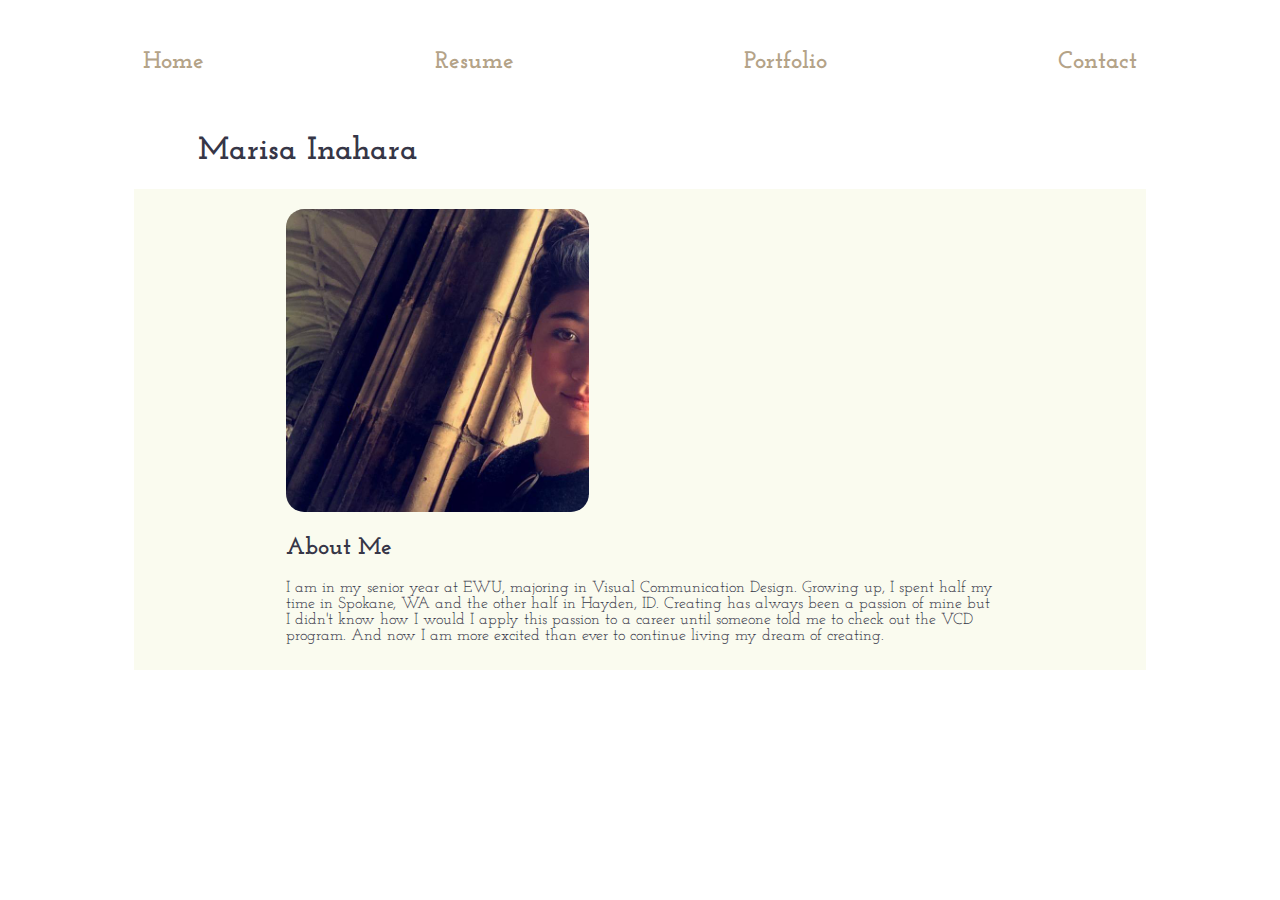
<file: index.html>
<!DOCTYPE html>
<html>
    
    <head>
        <meta charset="utf-8">
        <title>Marisa Inahara</title>
        <link rel="stylesheet" href="https://necolas.github.io/normalize.css/5.0.0/normalize.css">
        <link rel="stylesheet" href="main.css">
    
<style>
@import url('https://fonts.googleapis.com/css?family=Josefin+Slab:400,600,700');
</style>
  </head>
    <body>
        
        <nav class="row">
            <a class="col navlink" href="index.html">Home</a>
            <a class="col navlink" href="resume.html">Resume</a> 
            <a class="col navlink" href="portfolio.html">Portfolio</a>  
            <a class="col navlink" href="contact.html">Contact</a>
             
        </nav>
       
        <h1>Marisa Inahara</h1>
        <main>
        <img class="profile" src="image/minahara.jpg" alt="Marisa Inahara">
        <h2>About Me</h2>
        
        
        <p>
            I am in my senior year at EWU, majoring in Visual Communication Design. Growing up, I spent half my time in Spokane, WA and the other half in Hayden, ID. Creating has always been a passion of mine but I didn't know how I would I apply this passion to a career until someone told me to check out the VCD program. And now I am more excited than ever to continue living my dream of creating.
        </p>
        </main>

        
    </body>
</html>
</file>
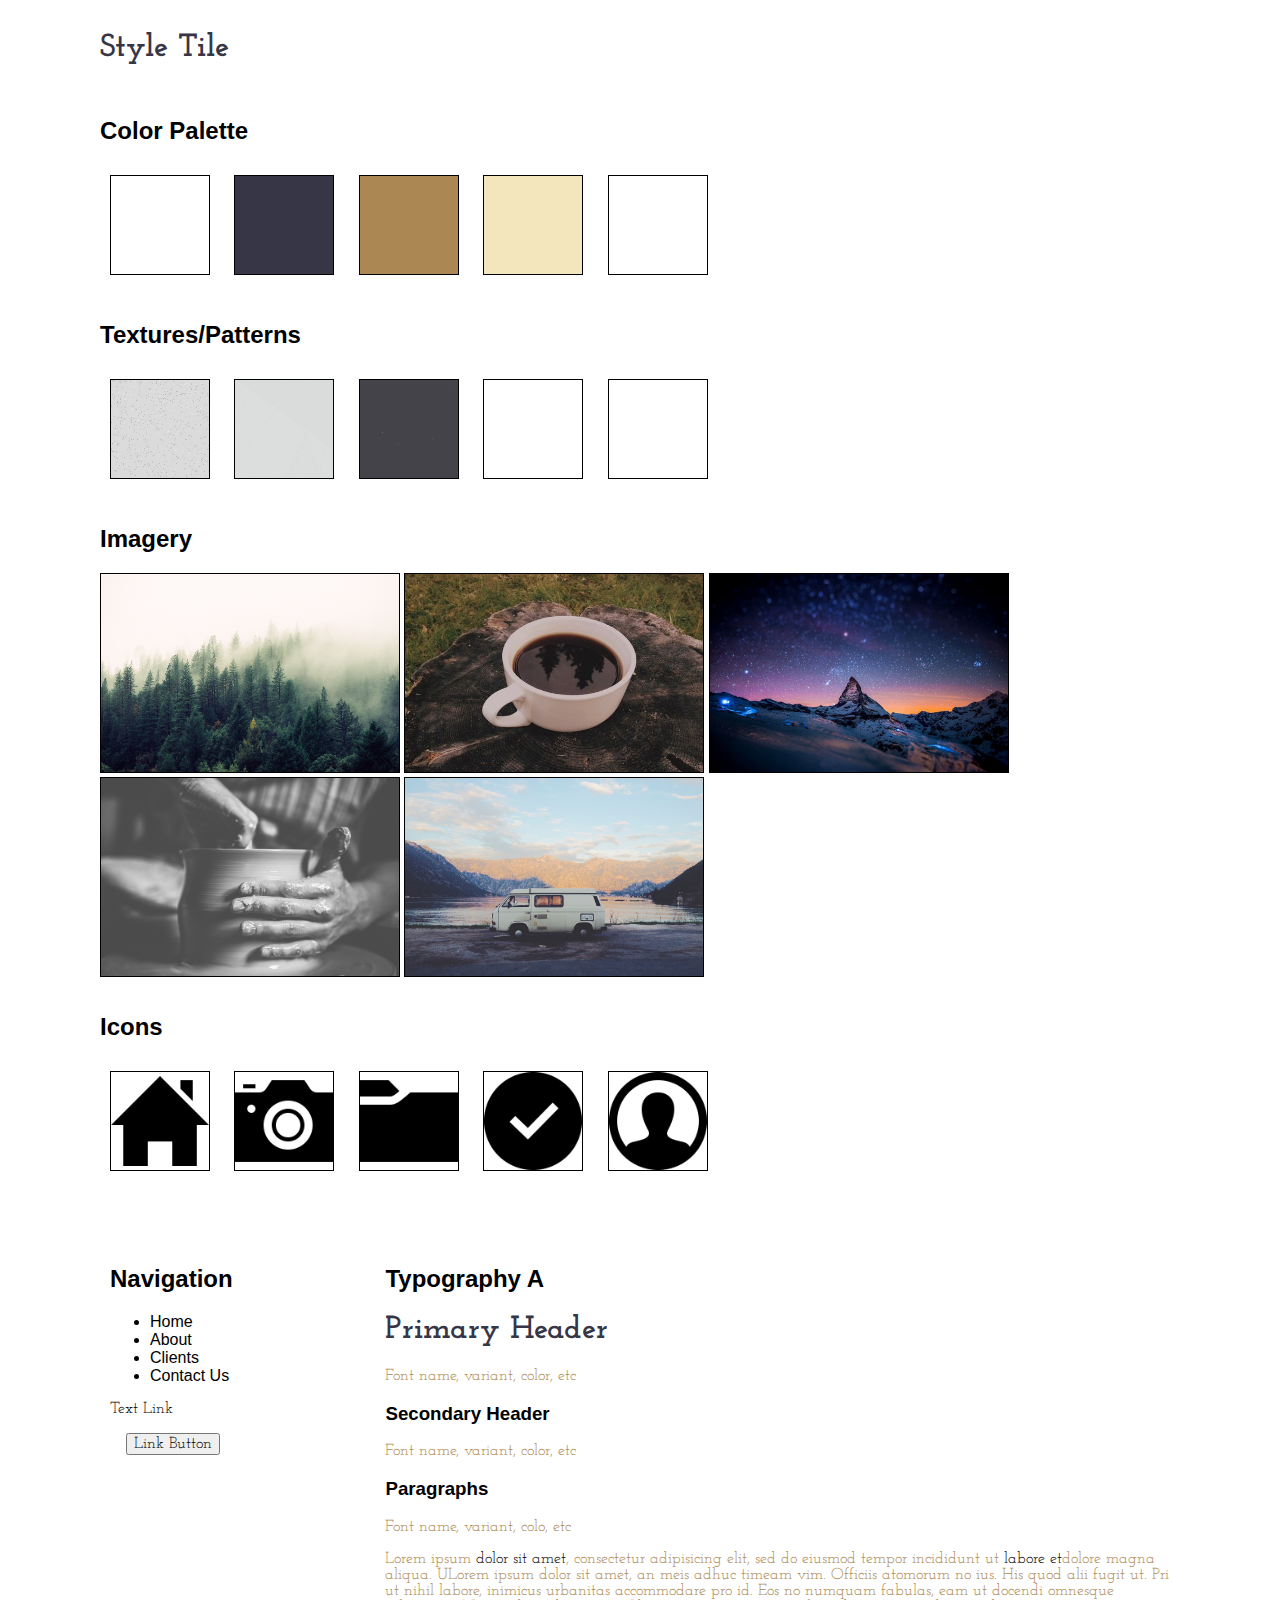
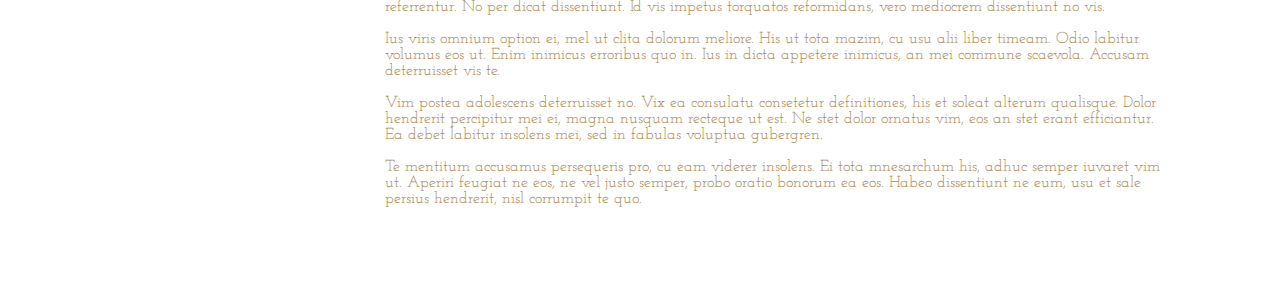
<file: styletile/index.html>
<!doctype html>
<html lang="en">
<head>
  <meta charset="UTF-8" />
  <title>Style Tile</title>

 <link href='https://fonts.googleapis.com/css?family=Henny+Penny' rel='stylesheet' type='text/css'>    	
			
  <link rel="stylesheet" href="css/normalize.css">
  <link rel="stylesheet" href="css/grid.css">	
  <link rel="stylesheet" href="css/tile-template.css"> 	
  		
  <link rel="stylesheet" href="css/styles.css">	
	

	
</head>
<body>
	

<!-- Project Info -->
	<section class="grid-container">
		<h1>Style Tile</h1>
	</section>

<!-- 
	Color Palette 
	* Add more colors to palette using: 
-->
	<section class="grid-container">
		<h2>Color Palette</h2>
		<div class="color-1"></div>
		<div class="color-2"></div>
		<div class="color-3"></div>
		<div class="color-4"></div>
		<div class="color-5"></div>		
	</section>

<!-- 
	Textues & Patterns 
	* Add more textures or patterns
-->
	<section class="grid-container">
		<h2>Textures/Patterns</h2>
		<div class="pattern-1"></div>
		<div class="pattern-2"></div>
		<div class="pattern-3"></div>
		<div class="pattern-4"></div>
		<div class="pattern-5"></div>
	</section>

<!-- 
	Imagery
-->
	<section class="grid-container">
		<h2>Imagery</h2>
		<div class="imagery-1">
			<img src="img/nature-forest-trees-fog.jpeg" alt="">
		</div>
		<div class="imagery-2">
			<img src="img/ede8a6414b2e5fbce4c433aeae128921.jpg" alt="">
		</div>
		<div class="imagery-3">
			<img src="img/night-sky-photography-coolbiere__880.jpg" alt="">
		</div>
		<div class="imagery-4">
			<img src="img/PIECE_OF_MIND_POTTERY_MAKERS_PORTFOLIO_JASMINE_TARA_PHOTOGRAPHY_-7.jpg" alt="">
		</div>
		<div class="imagery-5">
		    <img src="img/tumblr_ndtbb3CvuO1r6qr6eo1_1280.jpg" alt="">
		</div>
	</section>

<!-- 
	Icons
-->
	<section class="grid-container">
		<h2>Icons</h2>
		<div class="icon-1">
			<img src="img/iconmonstr-home-6-240.png" alt="">
		</div>
		<div class="icon-2">
			<img src="img/iconmonstr-photo-camera-6-240.png" alt="">
		</div>
		<div class="icon-3">
			<img src="img/iconmonstr-folder-9-240.png" alt="">
		</div>
		<div class="icon-4">
			<img src="img/iconmonstr-check-mark-7-240.png" alt="">
		</div>
		<div class="icon-5">
			<img src="img/iconmonstr-user-20-240.png" alt="">
		</div>
	</section>	

<!-- Navigation -->
<section class="grid-container">
	
<!-- Primary Navigation -->	
	<section class="grid-3">
		<h2>Navigation</h2>
		<nav role='navigation'>
		  <ul>
		    <li><a href="#">Home</a></li>
		    <li><a href="#">About</a></li>
		    <li><a href="#">Clients</a></li>
		    <li><a href="#">Contact Us</a></li>
		  </ul>
		</nav>
		
		<p><a href="#">Text Link</a></p>
		<p><button>Link Button</button></p>

	</section>
		
	<!--  Typography Option 1 -->
	<section class="grid-9">				

		<h2>Typography A</h2>

		<h1>Primary Header</h1>
		<p>Font name, variant, color, etc</p>
		
		<h3>Secondary Header</h3>
		<p>Font name, variant, color, etc</p>
		
		<h3>Paragraphs</h3>
		<p>Font name, variant, colo, etc</p>
			
		<p>Lorem ipsum <a href="#">dolor sit amet</a>, consectetur adipisicing elit, sed do eiusmod
		tempor incididunt ut <a href="#">labore et</a>dolore magna aliqua. ULorem ipsum dolor sit amet, an meis adhuc timeam vim. Officiis atomorum no ius. His quod alii fugit ut. Pri ut nihil labore, inimicus urbanitas accommodare pro id. Eos no numquam fabulas, eam ut docendi omnesque referrentur. No per dicat dissentiunt. Id vis impetus torquatos reformidans, vero mediocrem dissentiunt no vis.
			
		<p>Ius viris omnium option ei, mel ut clita dolorum meliore. His ut tota mazim, cu usu alii liber timeam. Odio labitur volumus eos ut. Enim inimicus erroribus quo in. Ius in dicta appetere inimicus, an mei commune scaevola. Accusam deterruisset vis te.</p>

		<p>Vim postea adolescens deterruisset no. Vix ea consulatu consetetur definitiones, his et soleat alterum qualisque. Dolor hendrerit percipitur mei ei, magna nusquam recteque ut est. Ne stet dolor ornatus vim, eos an stet erant efficiantur. Ea debet labitur insolens mei, sed in fabulas voluptua gubergren.</p>

		<p>Te mentitum accusamus persequeris pro, cu eam viderer insolens. Ei tota mnesarchum his, adhuc semper iuvaret vim ut. Aperiri feugiat ne eos, ne vel justo semper, probo oratio bonorum ea eos. Habeo dissentiunt ne eum, usu et sale persius hendrerit, nisl corrumpit te quo.
		</p>
	</section>



</section>

	
  
</body>
</html>
</file>
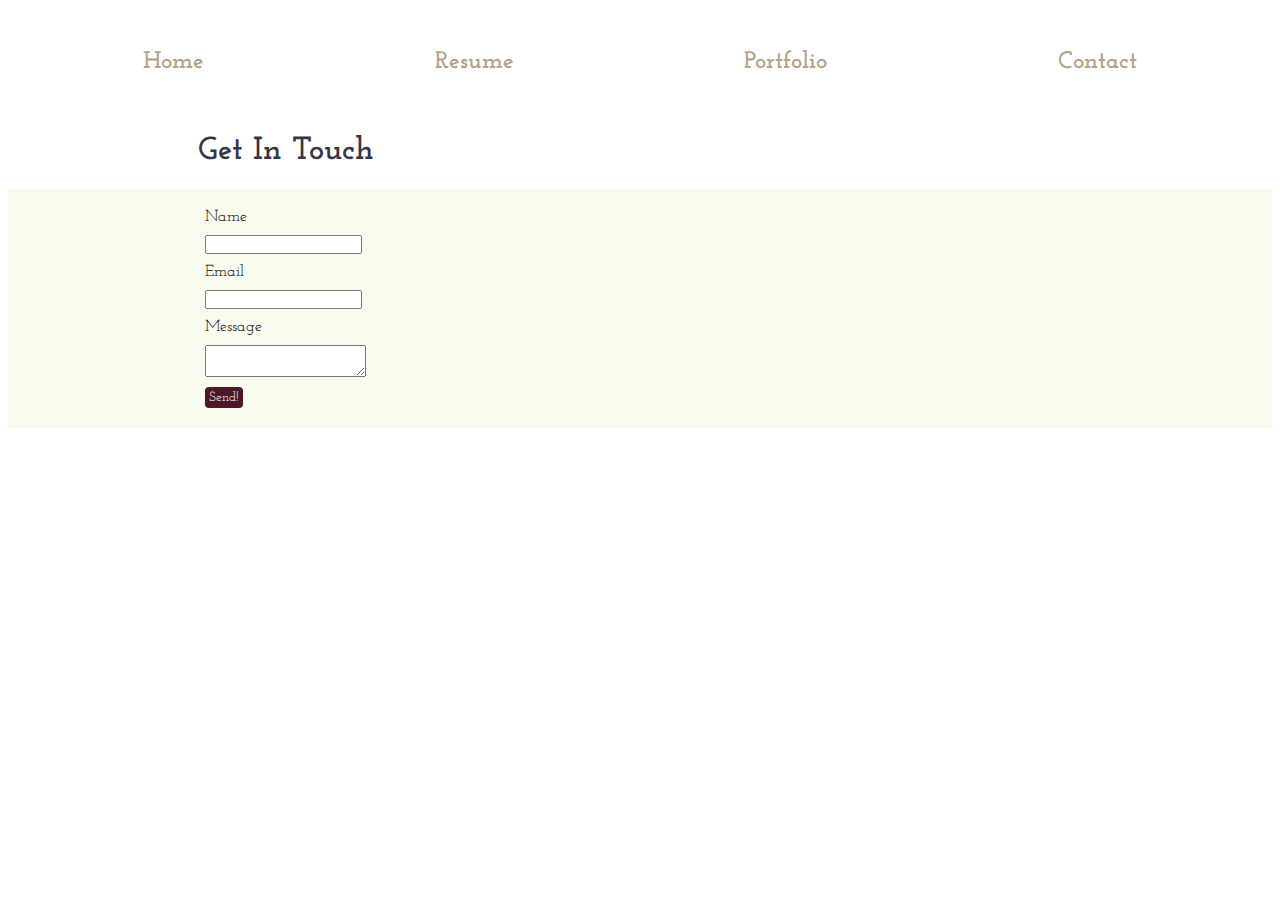
<file: contact.html>
<!DOCTYPE html>
<html>
    
    <head>
        <meta charset="utf-8">
        <title>Contact</title>
        <link rel="stylesheet" href="https://necolas.github.io/normalize.css/5.0.0/normalize.css">
        <link rel="stylesheet" href="main.css">
        
<style>
@import url('https://fonts.googleapis.com/css?family=Josefin+Slab:400,600,700');
</style>
    </head>
    <body>
        
        <nav class="row">
            <a class="col navlink" href="index.html">Home</a>
            <a class="col navlink" href="resume.html">Resume</a> 
            <a class="col navlink" href="portfolio.html">Portfolio</a>  
            <a class="col navlink" href="contact.html">Contact</a>
             
        </nav>
        
    <h1>Get In Touch</h1>
    
    
    <form method="POST" action="http://formspree.io/marisainahara@yahoo.com">
  <label for="name">Name</label>
  <input type="input" name="name" />

  <label for="email">Email</label>
  <input type="input" name="email" />
  
  <label for="message">Message</label>
  <textarea name="message" ></textarea>
  
  <input type="submit" value="Send!" />
  
</form>


<!--
<form method="POST" action="http://formspree.io/marisainahara@yahoo.com">
  <label for="name">Name</label>
  <input type="input" name="name" />

  <label for="email">Email</label>
  <input type="input" name="email" />
  
  <label for="message">Message</label>
  <textarea name="message" ></textarea>
  
  <input type="submit" value="Send" />
  
</form>
-->
        
    </body>
</html>
</file>
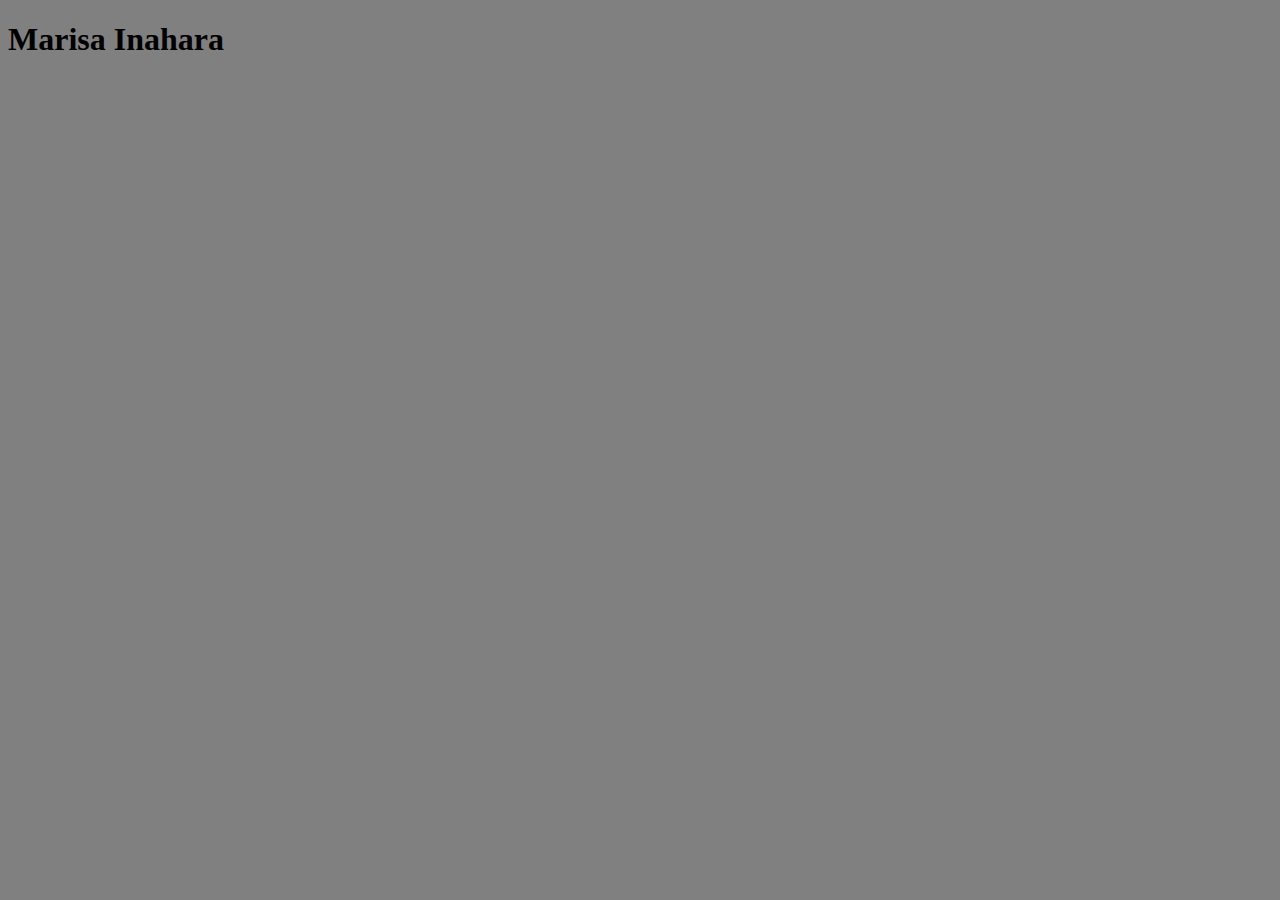
<file: intex.html>
<!DOCTYPE html>
<html lang="en">
<head>
    <meta charset="UTF-8">
    <title>Marisa Inahara</title>

<style>
    
    body{background: grey;}
    
    </style>

</head>
<body>
   
   <h1>Marisa Inahara</h1>
    
</body>
</html>
</file>
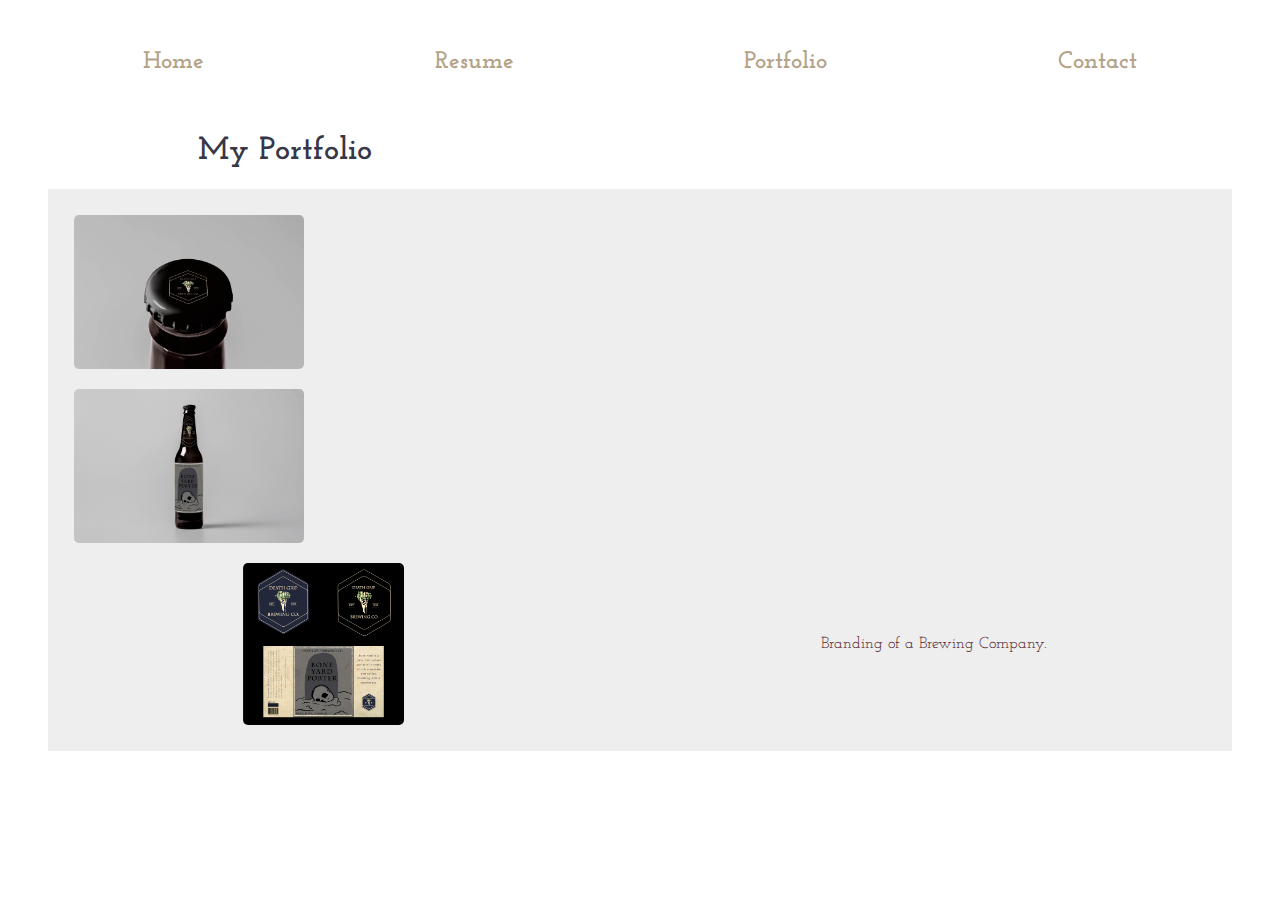
<file: portfolio.html>
<!DOCTYPE html>
<html>
    
    <head>
        <meta charset="utf-8">
        <title>Marisa Inahara</title>
        <link rel="stylesheet" href="https://necolas.github.io/normalize.css/5.0.0/normalize.css">
        <link rel="stylesheet" href="main.css">
        
        
<style>
@import url('https://fonts.googleapis.com/css?family=Josefin+Slab:400,600,700');
</style>
    </head>
    <body>
        
        <nav class="row">
            <a class="col navlink" href="index.html">Home</a>
            <a class="col navlink" href="resume.html">Resume</a>
            <a class="col navlink" href="portfolio.html">Portfolio</a>   
            <a class="col navlink" href="contact.html">Contact</a>
             
        </nav>
        
        <h1>My Portfolio</h1>
        
        <figure>
        <a href="#item-1">
      <img class="pic1" src="image/cap_closeup.jpg" alt="">
    </a>
    
    <!-- Thumbnail 2 -->
    <a href="#item-2">
      <img class="pic2" src="image/bottle_mockup.jpg" alt="">
    </a>
    
    <!-- Thumbnail 3 -->
    <a class="pic3" href="#item-3">
      <img src="image/beerLabel.jpg" alt="">
    </a>
    
    <figcaption>Branding of a Brewing Company.
    </figcaption>
     
     <!-- Lightbox Overlay -->
     <div class="overlay" id="item-1">
      <img src="image/cap_closeup.jpg" alt="">
      <a href="#">&#8855; Close</a>
    </div>
     
     <div class="overlay" id="item-2">
      <img src="image/bottle_mockup.jpg" alt="">
      <a href="#">&#8855; Close</a>
    </div>
     
    <div class="overlay" id="item-3">
      <img src="image/beerLabel.jpg" alt="">
      <a href="#">&#8855; Close</a>
    </div>

  </figure>

     
        
    </body>
</html>
</file>
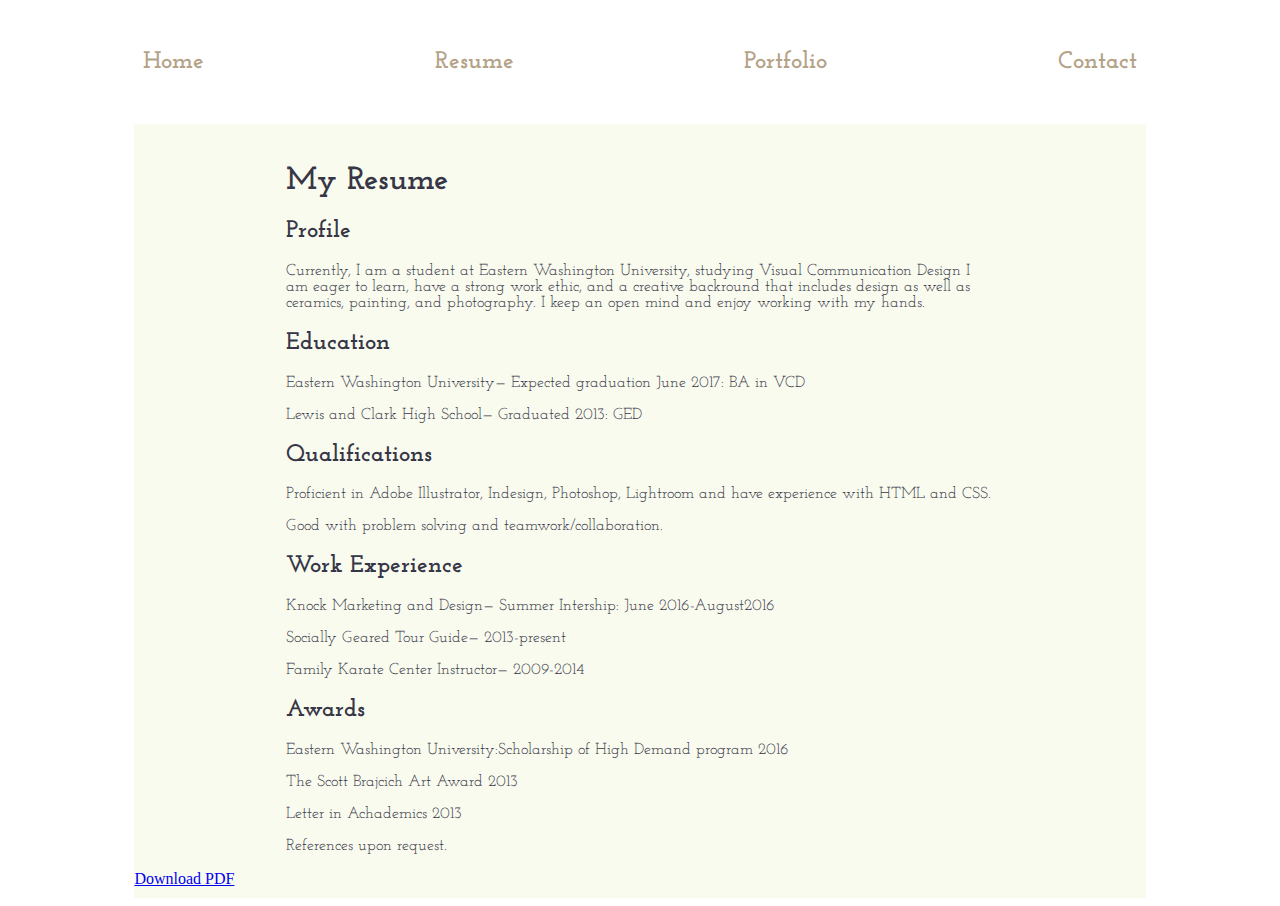
<file: resume.html>
<!DOCTYPE html>
<html>
    
    <head>
        <meta charset="utf-8">
        <title>Resume</title>
        <link rel="stylesheet" href="https://necolas.github.io/normalize.css/5.0.0/normalize.css">
        <link rel="stylesheet" href="main.css">
        
<style>
@import url('https://fonts.googleapis.com/css?family=Josefin+Slab:400,600,700');
</style>
    </head>
    <body>
        

            <nav class="row">
            <a class="col navlink" href="index.html">Home</a>
            <a class="col navlink" href="resume.html">Resume</a>
            <a class="col navlink" href="portfolio.html">Portfolio</a>   
            <a class="col navlink" href="contact.html">Contact</a>
        </nav>
    
   <main>
        <h1>My Resume</h1>
         
<article>
  
<h2> Profile </h2>
<p>Currently, I am a student at Eastern Washington University, studying Visual Communication Design I am eager to learn, have a strong work ethic, and a creative backround that includes design as well as ceramics, painting, and photography. I keep an open mind and enjoy working with my hands.</p>

<h2>Education</h2>
    <p>Eastern Washington University—	Expected graduation June 2017: BA in VCD</p>
<p>Lewis and Clark High School—	Graduated 2013: GED </p>

<h2> Qualifications</h2>
<p>Proficient in Adobe Illustrator, Indesign, Photoshop, Lightroom and have experience with HTML and CSS.</p>
<p>Good with problem solving and teamwork/collaboration.</p>

<h2>Work Experience</h2>
<p>Knock Marketing and Design— 	Summer Intership: June 2016-August2016</p>
<p>Socially Geared Tour Guide—	2013-present</p>
<p>Family Karate Center Instructor—	2009-2014</p>

<h2>Awards</h2>
<p>Eastern Washington University:Scholarship of High Demand program 		2016</p>
<p>The Scott Brajcich Art Award		2013</p>
<p>Letter in Achademics 		2013</p>
<p>References upon request.</p>
</article>

        
<!--        <img id="resume" src="image/MIresume.jpg" alt="Resume">-->
        <a id=dlr href="pdf/MIresume.pdf">Download PDF</a>
    </main>
        
    </body>
</html>
</file>
<file: main.css>
.row {
      margin: 10px 0;
      padding: 20px;
  
      display: flex;
      justify-content: space-around;
}


.col{
  margin: 10px;
  padding: 10px;
}


.navlink{
  font-family: 'Josefin Slab', serif;
  color: #B4A388;
text-decoration: none;
font-size: 1.5em;
font-weight: 700;
}
/* hover over nav links */
a:hover {color:#4d192a;
  
transform: scale(1.1);
    transition: transform .6s;}

main {
    background: #FAFBEF;
   padding-top: 20px;
    padding-bottom: 10px;
    margin-left: 10%;
    margin-right: 10%;
}



.profile {
    width:30%;
    height:30%;
    margin-left: 15%;
    border-radius:6%;
}


h1, h2, p{font-family: 'Josefin Slab', serif;
color: #363647;
margin-left: 15%;
margin-right: 15%;}



/*HELP with width and height it wont change for some reason? */
/*
.resume{
    width:80%;
    height:80%;
    margin-left: 10%;
*/
    
}
/*HELP space below wont change   assuming its because of the resume issue?*/
#dlr {
    font-family: 'Josefin Slab', serif;
    margin-left: 15%;
    margin-bottom: 10px;
    text-decoration: none;
    color: #b4a388;
    
}



form{
  background: #FAFBEF;
  padding:10px;
}

label,
input,
textarea {
    font-family: 'Josefin Slab', serif;
        display: block;
        margin-left: 15%;
        margin-top: 10px;
        margin-bottom: 10px;
}

input[type=submit] 
{background: #4d192a;
border:none;
border-radius: 4px;
padding:4px;
color:white;}

input:focus,
textarea:focus
{background: #FAFBEF;
transition: background .60s;
}





/*CLICK THE PIC*/

{
  box-sizing: border-box;
}

/* Layout with Flexbox */
figure {
 display: flex;
 flex-flow: row wrap;
}

figure {
  background: #eee;
  /* Note: Figures have default 1em margin. Optionally override. */
  padding: 1em;
  /* Set `flex-basis` to any value */
  flex: 1 0 300px;
  
  /* Child & Also Parent   */
  display: flex;
  flex-flow: row wrap;
  justify-content: space-around;
  align-items: center;
}

/* Specific Gallery Styling. Have Fun! */
figure img {
    width: 70%;
    height: 70%;
    border-radius: 5px;
}
.pic1, .pic2, .pic3 {
display: flex;
    margin: 10px;
    width: 20%;
    height: 20%;
}

figcaption {
    font-family:'Josefin Slab', serif; 
    color: #4d192a;
  
}

/* Lightbox Overlay */
.overlay {
  display: none;
  
/* Overlay Styling   */
  background:rgba(54,54,71,.75);
  width:100%;
  height:100%;
  position:absolute;
  top:0;
  left:0;
}

/* show */
.overlay:target {
  display: block;
    
 
  /* Flexbox Vertical & Horizontal Centering */
  display: flex;
  flex-direction: column;
  min-height: 50vh;
  justify-content: center;
  align-items: center;  
    
}

/* Close Button  */
.overlay a {
  color: #b4a388;
  text-decoration: none;
  font-size: 2em;
    font-family:'Josefin Slab', serif; 
    margin-top: 10px;
        margin-bottom: 10px;
}
</file>
<file: styletile/css/grid.css>
/* Global
================================ */

* {
	-webkit-box-sizing: border-box;
	-moz-box-sizing: border-box;
	box-sizing: border-box;
}


.grid-container {
	padding-left: 10px;
	padding-right: 10px;
	margin-left: auto;
	margin-right: auto;
}
img {
	width: 100%;
}

/* Media Queries
================================ */

@media (min-width: 1px) and (max-width: 767px)  {
	.grid-container > [class^="grid-"] {
		padding-top: 5px;
		padding-bottom: 5px;
	}
	.hide-mobile {
		display: none;
	}
}

@media (min-width: 768px) {

	/* Columns
	================================ */

	.grid-container > [class^="grid-"] {
		float: left;
		min-height: 1px;
		padding-left: 10px;
		padding-right: 10px;
		margin-left: 2%;
	}
	.grid-container > [class^="grid-"]:first-child {
		margin-left: 0;
	}
	.grid-container > [class^="grid-"]:last-child {
		float: right;
	}

	/* Columns are 65px wide, with 20px gutters
	=========================================== */

	.grid-1 {
		width: 6.5%;
	}
	.grid-2 {
		width: 15%;
	}
	.grid-3 {
		width: 23.5%;
	}
	.grid-4 {
		width: 32%;
	}
	.grid-5 {
		width: 40.5%;
	}
	.grid-6 {
		width: 49%;
	}
	.grid-7 {
		width: 57.5%;
	}
	.grid-8 {
		width: 66%;
	}
	.grid-9 {
		width: 74.5%;
	}
	.grid-10 {
		width: 83%;
	}
	.grid-11 {
		width: 91.5%;
	}
	.grid-12 {
		width: 100%;
	}

	/* Clearfix
	================================ */

	.grid-container:after,
	.group:after {
	  content: " ";
	  display: table;
	  clear: both;
	}
}
@media (min-width: 1200px) {
	.grid-container {
		max-width: 1100px;
	}
}
</file>
<file: styletile/css/tile-template.css>
/* Boxes */
.color-1,
.color-2,
.color-3,
.color-4,
.color-5,
.pattern-1,
.pattern-2,
.pattern-3,
.pattern-4,
.pattern-5,
.icon-1,
.icon-2,
.icon-3,
.icon-4,
.icon-5 {
	border: 1px solid #000;
	display: inline-block;
	margin: 10px;
	height: 100px;
	width: 100px;
}

.imagery-1 img,
.imagery-2 img,
.imagery-3 img,
.imagery-4 img,
.imagery-5 img {
	border: 1px solid #000;
	height: 200px;
	width: 300px;
}

.imagery-1, 
.imagery-2, 
.imagery-3, 
.imagery-4, 
.imagery-5 {
	display: inline-block;
} 

section	{
	margin: 2em 0;
	position: relative;
}

.label {
	background: rgba(131,131,131,.5);
	color: #fff;
	padding: .5em;
	position: absolute;
	left: -60px;
	top: -30px;	
}

/* Forms & Tables */
td {
	border: 1px solid #000;
	padding: .5em;
}

label, input, button {
	display: block;
	margin: 1em;
}

/* Figure */
figure {
	border: 1px solid #000;
	padding: 1em;
}

/*******************************/
/* DO NOT EDIT BELOW THIS LINE */
/*******************************/
</file>
<file: styletile/css/styles.css>
/***************/
/* YOUR STYLES */
/***************/
@import url('https://fonts.googleapis.com/css?family=Josefin+Slab');
</style>


/* Color Palette */
.color-1 {background: #501B26;}
.color-2 {background: #363647;}
.color-3 {background: #AB8853;}
.color-4 {background: #F3E6BD;}
.color-5 {background: white;}
/* Textures or Patterns*/
.pattern-1 {background: url("../img/old_moon.png");}
.pattern-2 {background: url("../img/shattered.png");}
.pattern-3 {background: url("../img/stardust.png");}

/* Imagery */


/* Icons */


/* Navigation */

    /* visited */
a:link,
a:visited{color: black;text-decoration: none;}

    /* focus (tab thru) */
a:focus {background: grey;}

    /* hover mouse over */
a:hover {background: grey; margin-left: 10px;}

/*active shows tap and hold*/
a:active {color: #501B26;}


/* Typography */
h1 {font-family: 'Josefin Slab', serif;
    color: #363647;}


p {font-family: 'Josefin Slab', serif;
    color: #AB8853;}
</file>
